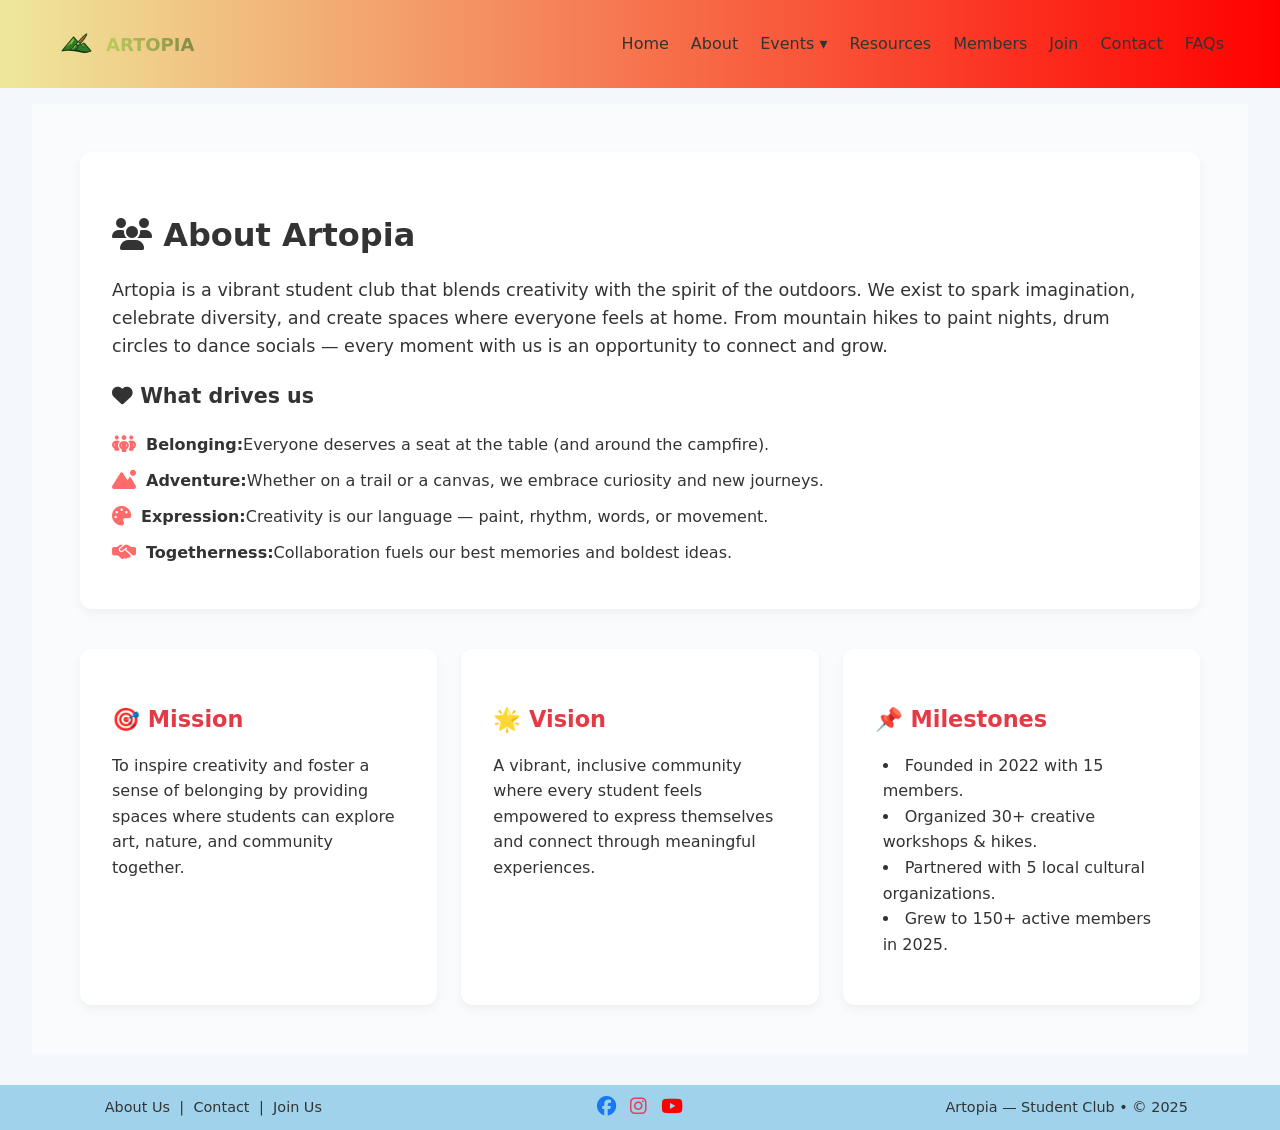
<file: artopia_full_site_final_fix/about.html>
<!DOCTYPE html>
<html lang="en">
<head>
  <meta charset="UTF-8">
  <meta name="viewport" content="width=device-width, initial-scale=1.0">
  <title>About — Artopia</title>
  <link rel="stylesheet" href="css/style.css"><link rel="stylesheet" href="css/about.css">

  <script src="script.js" defer></script>
  <link rel="stylesheet" href="https://cdnjs.cloudflare.com/ajax/libs/font-awesome/6.4.0/css/all.min.css">
</head>
<body>
  <header role="banner" aria-label="Main header">
    <div class="header-inner">
      <h1 class="brand"> <img src="images/Logo (2).png" alt="Artopia logo" class="logo">Artopia</h1>
      <button class="menu-btn" aria-label="Toggle menu">☰</button>
      <nav aria-label="Primary">
        <ul>
          <li><a href="index.html">Home</a></li>
          <li><a href="about.html">About</a></li>
          <li><a href="#">Events ▾</a>
            <ul>
              <li><a href="events.html">All Events</a></li>
              <li><a href="activities.html">Activities</a></li>
              <li><a href="gallery.html">Gallery</a></li>
            </ul>
          </li>
          <li><a href="resources.html">Resources</a></li>
          <li><a href="members.html">Members</a></li>
          <li><a href="join.html">Join</a></li>
          <li><a href="contact.html">Contact</a></li>
          <li><a href="faq.html">FAQs</a></li>
        </ul>
      </nav>
    </div>
  </header>

  
<main class="container">
  <section class="about-section">
  <div class="about-intro">
     <h2><i class="fa-solid fa-users icon"></i> About Artopia</h2>
    <p>
      Artopia is a vibrant student club that blends creativity with the spirit of the outdoors. 
      We exist to spark imagination, celebrate diversity, and create spaces where everyone feels at home. 
      From mountain hikes to paint nights, drum circles to dance socials — every moment with us is an opportunity to connect and grow.
    </p>

    <h3><i class="fa-solid fa-heart icon"></i> What drives us</h3>
    <ul class="values-list">
      <li><i class="fa-solid fa-people-group icon"></i> <b>Belonging:</b> Everyone deserves a seat at the table (and around the campfire).</li>
      <li><i class="fa-solid fa-mountain-sun icon"></i> <b>Adventure:</b> Whether on a trail or a canvas, we embrace curiosity and new journeys.</li>
      <li><i class="fa-solid fa-palette icon"></i> <b>Expression:</b> Creativity is our language — paint, rhythm, words, or movement.</li>
      <li><i class="fa-solid fa-handshake-simple icon"></i> <b>Togetherness:</b> Collaboration fuels our best memories and boldest ideas.</li>
    </ul>
  </div>

  <div class="about-details">
    <div class="detail-card">
      <h3>🎯 Mission</h3>
      <p>
        To inspire creativity and foster a sense of belonging by providing spaces where students 
        can explore art, nature, and community together.
      </p>
    </div>

    <div class="detail-card">
      <h3>🌟 Vision</h3>
      <p>
        A vibrant, inclusive community where every student feels empowered to express themselves 
        and connect through meaningful experiences.
      </p>
    </div>

    <div class="detail-card">
      <h3>📌 Milestones</h3>
      <ul>
        <li>Founded in 2022 with 15 members.</li>
        <li>Organized 30+ creative workshops & hikes.</li>
        <li>Partnered with 5 local cultural organizations.</li>
        <li>Grew to 150+ active members in 2025.</li>
      </ul>
    </div>
  </div>
</section>

</main>


  

<footer>
  <div class="footer-container">
    <div class="footer-links">
      <a href="about.html">About Us</a> | 
      <a href="contact.html">Contact</a> | 
      <a href="join.html">Join Us</a>
    </div>

    <div class="social">
      <a href="https://facebook.com" target="_blank"><i class="fab fa-facebook"></i></a>
      <a href="https://instagram.com" target="_blank"><i class="fab fa-instagram"></i></a>
      <a href="https://youtube.com" target="_blank"><i class="fab fa-youtube"></i></a>
    </div>

    <div class="copy">
      Artopia — Student Club • © 2025
    </div>
  </div>
</footer>


</body>
</html>
</file>
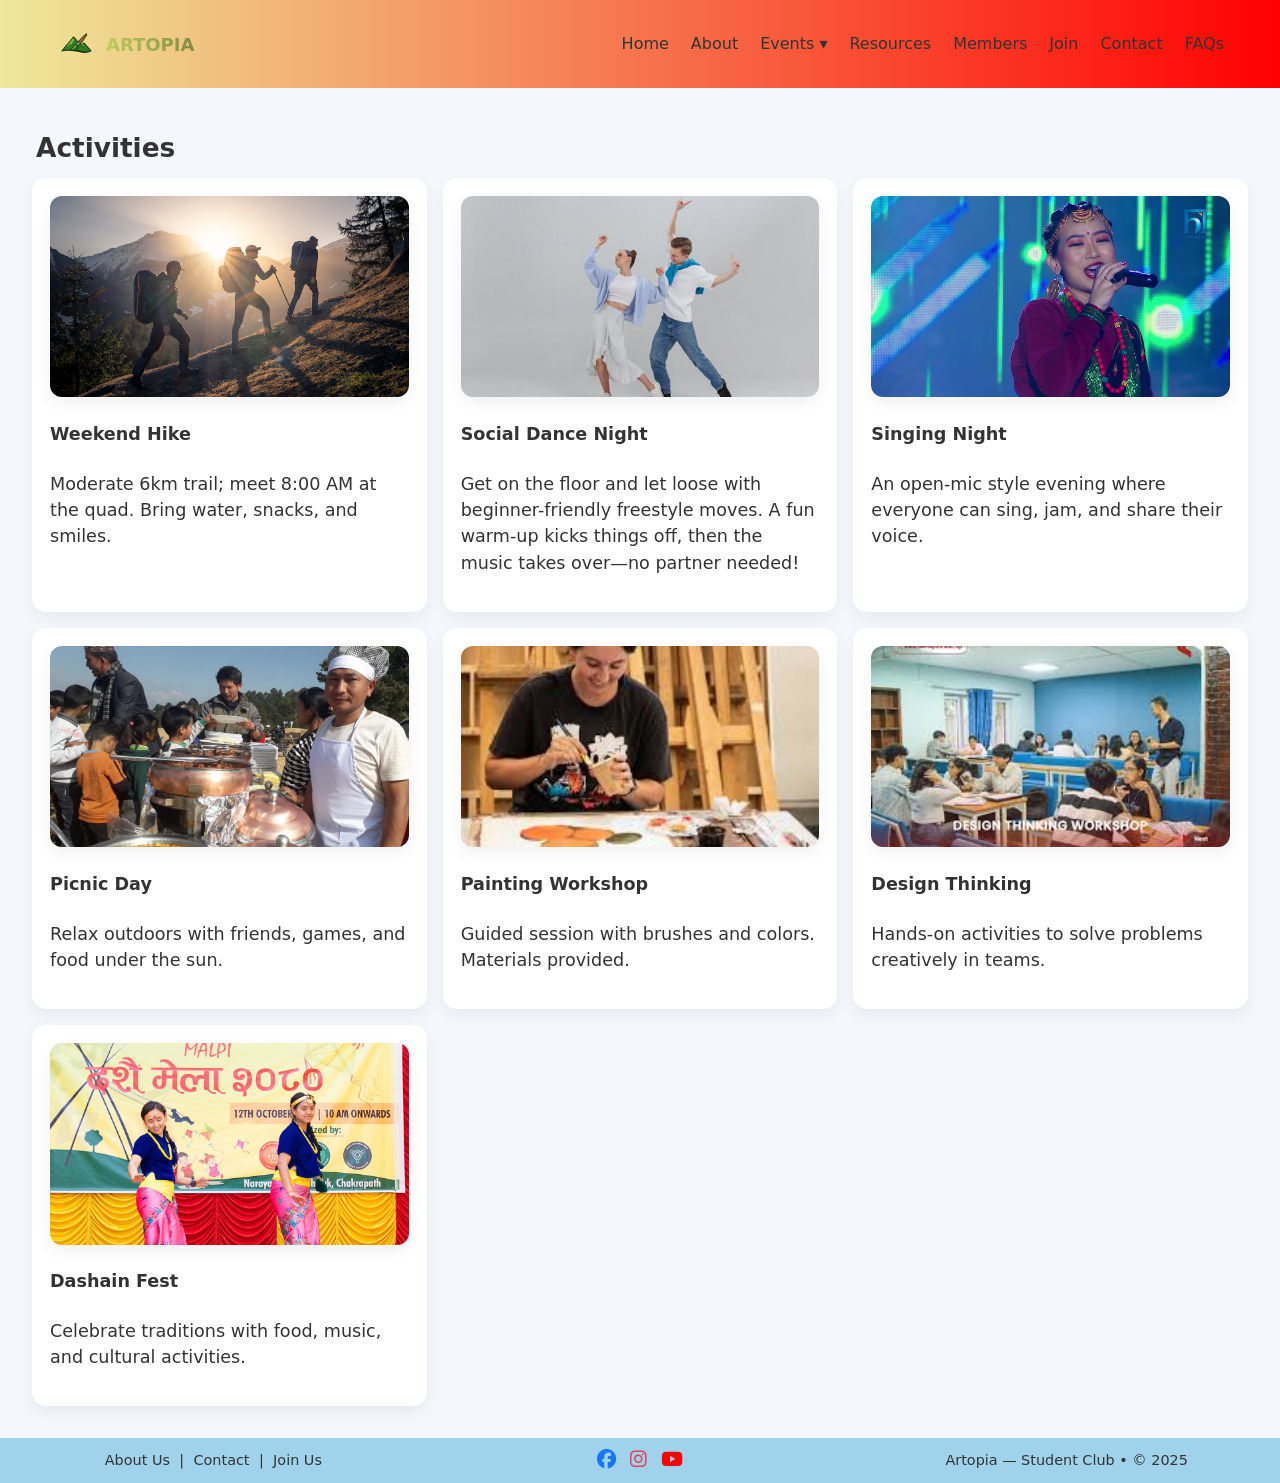
<file: artopia_full_site_final_fix/activities.html>
<!DOCTYPE html>
<html lang="en">
<head>
  <meta charset="UTF-8">
  <meta name="viewport" content="width=device-width, initial-scale=1.0">
  <title>Activities — Artopia</title>
  <link rel="stylesheet" href="css/style.css">
  <script src="script.js" defer></script>
  <link rel="stylesheet" href="https://cdnjs.cloudflare.com/ajax/libs/font-awesome/6.4.0/css/all.min.css">
</head>
<body>
  <header role="banner" aria-label="Main header">
    <div class="header-inner">
      <h1 class="brand"> <img src="images/Logo (2).png" alt="Artopia logo" class="logo">Artopia</h1>
      <button class="menu-btn" aria-label="Toggle menu">☰</button>
      <nav aria-label="Primary">
        <ul>
          <li><a href="index.html">Home</a></li>
          <li><a href="about.html">About</a></li>
          <li><a href="#">Events ▾</a>
            <ul>
              <li><a href="events.html">All Events</a></li>
              <li><a href="activities.html">Activities</a></li>
              <li><a href="gallery.html">Gallery</a></li>
            </ul>
          </li>
          <li><a href="resources.html">Resources</a></li>
          <li><a href="members.html">Members</a></li>
          <li><a href="join.html">Join</a></li>
          <li><a href="contact.html">Contact</a></li>
          <li><a href="faq.html">FAQs</a></li>
        </ul>
      </nav>
    </div>
  </header>

  
<main class="container">
  <h2 class="section-title">Activities</h2>
<section class="grid grid-3">

    <article class="card">
      <img src="images/HIKE.png" alt="Weekend Hike" class="responsive">
      <h4>Weekend Hike</h4>
      <p>Moderate 6km trail; meet 8:00 AM at the quad. Bring water, snacks, and smiles.</p>
    </article>

    <article class="card">
      <img src="images/dance.jpeg" alt="Social Dance Night" class="responsive">
      <h4>Social Dance Night</h4>
      <p>Get on the floor and let loose with beginner-friendly freestyle moves. A fun warm-up kicks things off, then the music takes over—no partner needed!</p>
    </article>

    <article class="card">
      <img src="images/sing.jpg" alt="Singing Night" class="responsive">
      <h4>Singing Night</h4>
      <p>An open-mic style evening where everyone can sing, jam, and share their voice.</p>
    </article>

    <article class="card">
      <img src="images/picnic.jpeg" alt="Picnic Day" class="responsive">
      <h4>Picnic Day</h4>
      <p>Relax outdoors with friends, games, and food under the sun.</p>
    </article>

    <article class="card">
      <img src="images/ptt.jpeg" alt="Painting Workshop" class="responsive">
      <h4>Painting Workshop</h4>
      <p>Guided session with brushes and colors. Materials provided.</p>
    </article>

    <article class="card">
      <img src="images/DT.jpeg" alt="Design Thinking" class="responsive">
      <h4>Design Thinking</h4>
      <p>Hands-on activities to solve problems creatively in teams.</p>
    </article>

    <article class="card">
      <img src="images/Das.jpg" alt="Dashain Fest" class="responsive">
      <h4>Dashain Fest</h4>
      <p>Celebrate traditions with food, music, and cultural activities.</p>
    </article>

  </section>
</main>


  

<footer>
  <div class="footer-container">
    <div class="footer-links">
      <a href="about.html">About Us</a> | 
      <a href="contact.html">Contact</a> | 
      <a href="join.html">Join Us</a>
    </div>

    <div class="social">
      <a href="https://facebook.com" target="_blank"><i class="fab fa-facebook"></i></a>
      <a href="https://instagram.com" target="_blank"><i class="fab fa-instagram"></i></a>
      <a href="https://youtube.com" target="_blank"><i class="fab fa-youtube"></i></a>
    </div>

    <div class="copy">
      Artopia — Student Club • © 2025
    </div>
  </div>
</footer>


</body>
</html>
</file>
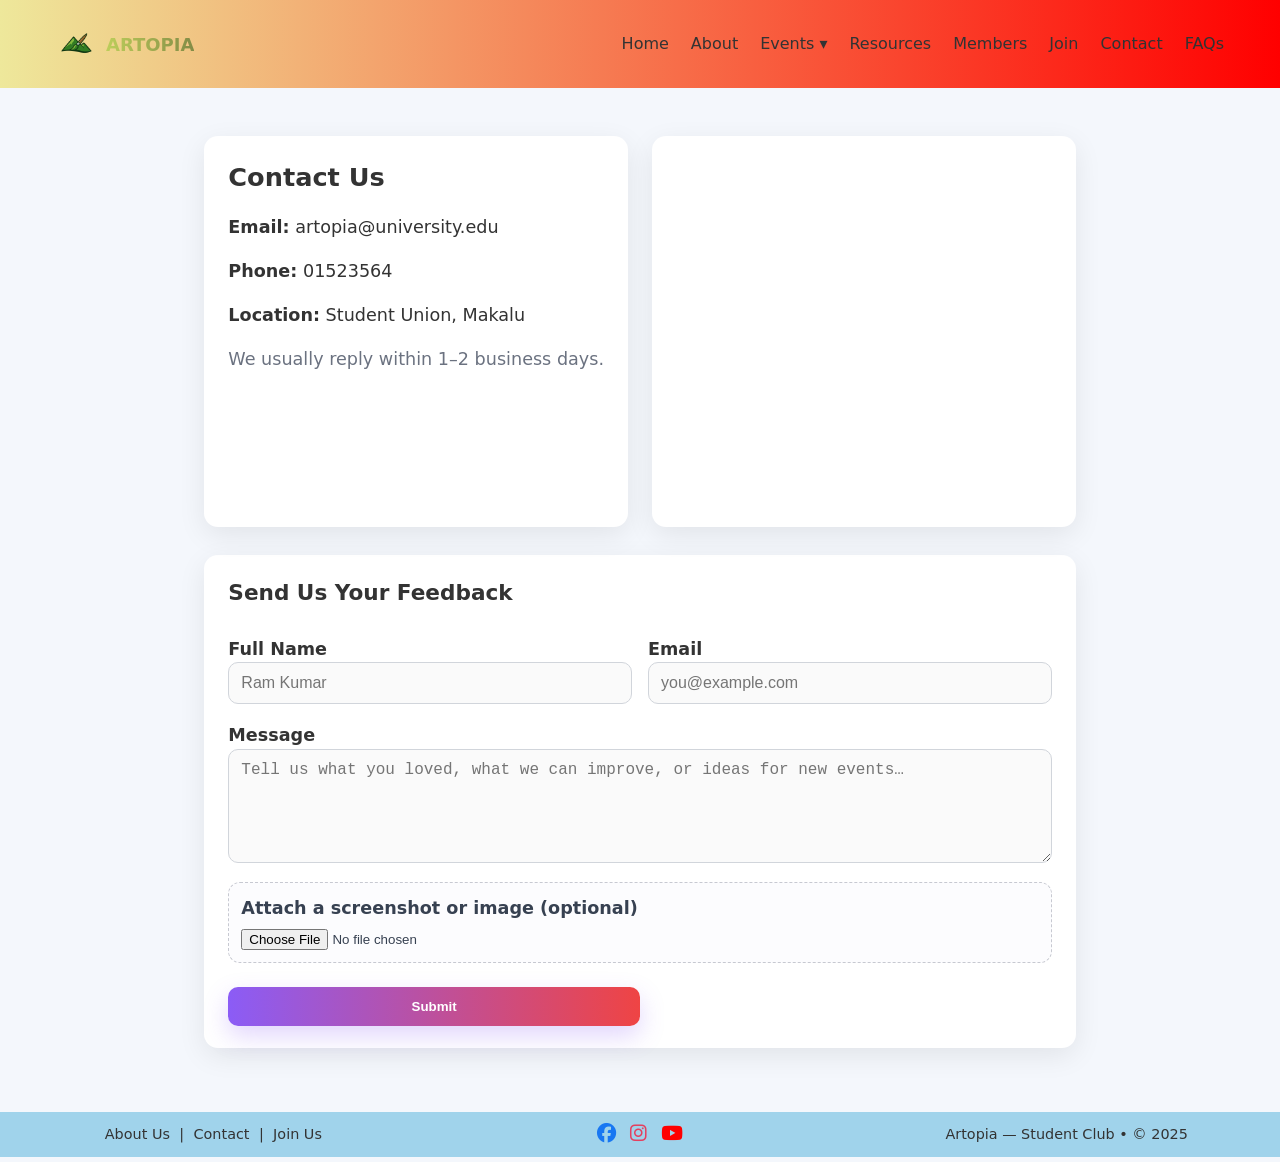
<file: artopia_full_site_final_fix/contact.html>
<!DOCTYPE html>
<html lang="en">
<head>
  <meta charset="UTF-8">
  <meta name="viewport" content="width=device-width, initial-scale=1.0">
  <title>Contact — Artopia</title>
  <link rel="stylesheet" href="css/style.css">
   <link rel="stylesheet" href="css/contact.css">
  <script src="script.js" defer></script>
  <link rel="stylesheet" href="https://cdnjs.cloudflare.com/ajax/libs/font-awesome/6.4.0/css/all.min.css">
</head>
<body>
  <header role="banner" aria-label="Main header">
    <div class="header-inner">
      <h1 class="brand"> <img src="images/Logo (2).png" alt="Artopia logo" class="logo">Artopia</h1>
      <button class="menu-btn" aria-label="Toggle menu">☰</button>
      <nav aria-label="Primary">
        <ul>
          <li><a href="index.html">Home</a></li>
          <li><a href="about.html">About</a></li>
          <li><a href="#">Events ▾</a>
            <ul>
              <li><a href="events.html">All Events</a></li>
              <li><a href="activities.html">Activities</a></li>
              <li><a href="gallery.html">Gallery</a></li>
            </ul>
          </li>
          <li><a href="resources.html">Resources</a></li>
          <li><a href="members.html">Members</a></li>
          <li><a href="join.html">Join</a></li>
          <li><a href="contact.html">Contact</a></li>
          <li><a href="faq.html">FAQs</a></li>
        </ul>
      </nav>
    </div>
  </header>

  
<main class="container">
<section class="contact-wrap">

  <!-- Row: Contact card + Map -->
  <div class="contact-row">
    <article class="contact-card">
      <h2>Contact Us</h2>
      <p><strong>Email:</strong> artopia@university.edu</p>
      <p><strong>Phone:</strong> 01523564</p>
      <p><strong>Location:</strong> Student Union, Makalu</p>
      <p class="muted">We usually reply within 1–2 business days.</p>
    </article>

    <div class="map-card">
     
      <iframe
        src="https://www.google.com/maps?q=New%20Baneshwor%20Kathmandu&output=embed"
        loading="lazy" referrerpolicy="no-referrer-when-downgrade">
      </iframe>
    </div>
  </div>

  <!-- Feedback -->
  <form id="feedbackForm" class="feedback-card" novalidate>
    <h3>Send Us Your Feedback</h3>

    <div class="grid-2">
      <label>Full Name
        <input type="text" name="name" placeholder="Ram Kumar" required>
      </label>

      <label>Email
        <input type="email" name="email" placeholder="you@example.com" required>
      </label>
    </div>

    <label>Message
      <textarea name="message" rows="5"
        placeholder="Tell us what you loved, what we can improve, or ideas for new events…" required></textarea>
    </label>

    <label class="file">
      <span>Attach a screenshot or image (optional)</span>
      <input type="file" id="imageInput" accept="image/*">
    </label>

    <div class="preview" id="preview"></div>

    <button type="submit" class="btn">Submit</button>
  </form>
</section>
</main>


  

<footer>
  <div class="footer-container">
    <div class="footer-links">
      <a href="about.html">About Us</a> | 
      <a href="contact.html">Contact</a> | 
      <a href="join.html">Join Us</a>
    </div>

    <div class="social">
      <a href="https://facebook.com" target="_blank"><i class="fab fa-facebook"></i></a>
      <a href="https://instagram.com" target="_blank"><i class="fab fa-instagram"></i></a>
      <a href="https://youtube.com" target="_blank"><i class="fab fa-youtube"></i></a>
    </div>

    <div class="copy">
      Artopia — Student Club • © 2025
    </div>
  </div>
</footer>


</body>
</html>
</file>
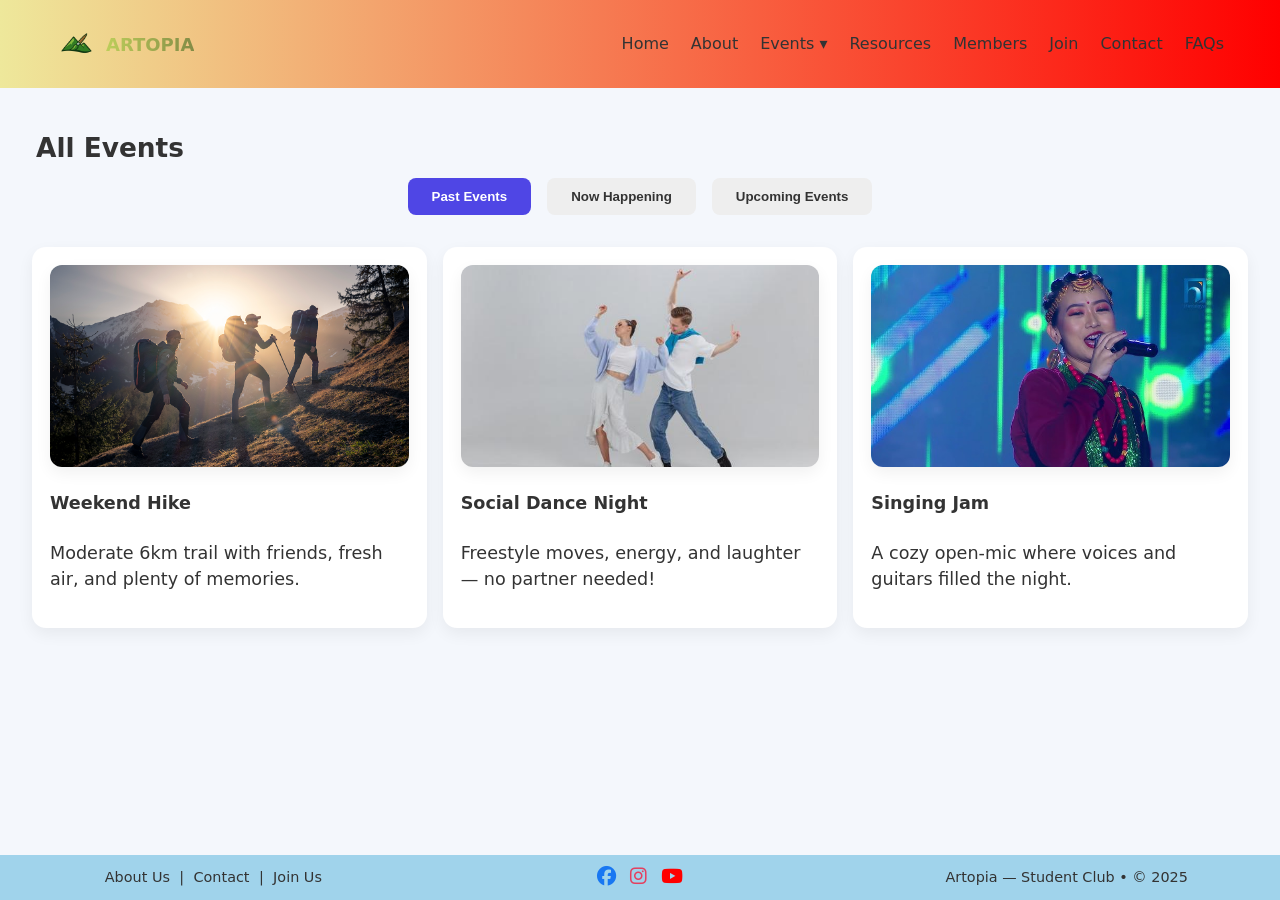
<file: artopia_full_site_final_fix/events.html>
<!DOCTYPE html>
<html lang="en">
<head>
  <meta charset="UTF-8">
  <meta name="viewport" content="width=device-width, initial-scale=1.0">
  <title>All Events — Artopia</title>
  <link rel="stylesheet" href="css/style.css">
    <link rel="stylesheet" href="css/events.css">
  <script src="script.js" defer></script>
  <link rel="stylesheet" href="https://cdnjs.cloudflare.com/ajax/libs/font-awesome/6.4.0/css/all.min.css">
</head>
<body>
  <header role="banner" aria-label="Main header">
    <div class="header-inner">
      <h1 class="brand"> <img src="images/Logo (2).png" alt="Artopia logo" class="logo">Artopia</h1>
      <button class="menu-btn" aria-label="Toggle menu">☰</button>
      <nav aria-label="Primary">
        <ul>
          <li><a href="index.html">Home</a></li>
          <li><a href="about.html">About</a></li>
          <li><a href="#">Events ▾</a>
            <ul>
              <li><a href="events.html">All Events</a></li>
              <li><a href="activities.html">Activities</a></li>
              <li><a href="gallery.html">Gallery</a></li>
            </ul>
          </li>
          <li><a href="resources.html">Resources</a></li>
          <li><a href="members.html">Members</a></li>
          <li><a href="join.html">Join</a></li>
          <li><a href="contact.html">Contact</a></li>
          <li><a href="faq.html">FAQs</a></li>
        </ul>
      </nav>
    </div>
  </header>

  
<main class="container">
  <h2 class="section-title">All Events</h2>

  <!-- Tab Buttons -->
  <div class="tabs">
    <button class="tab-button active" onclick="showTab('past')">Past Events</button>
    <button class="tab-button" onclick="showTab('present')">Now Happening </button>
    <button class="tab-button" onclick="showTab('future')">Upcoming Events</button>
  </div>

  <!-- Past Events -->
  <section id="past" class="tab-content active grid grid-3">
    <article class="card">
      <img src="images/HIKE.png" alt="Weekend Hike" class="responsive">
      <h4>Weekend Hike</h4>
      <p>Moderate 6km trail with friends, fresh air, and plenty of memories.</p>
    </article>
    <article class="card">
      <img src="images/dance.jpeg" alt="Social Dance Night" class="responsive">
      <h4>Social Dance Night</h4>
      <p>Freestyle moves, energy, and laughter — no partner needed!</p>
    </article>
    <article class="card">
      <img src="images/sing.jpg" alt="Singing Jam" class="responsive">
      <h4>Singing Jam</h4>
      <p>A cozy open-mic where voices and guitars filled the night.</p>
    </article>
  </section>

  <!-- Present Events -->
  <section id="present" class="tab-content grid grid-3">
    <article class="card">
      <img src="images/picnic.jpeg" alt="Club Picnic" class="responsive">
      <h4>Club Picnic</h4>
      <p>Food, games, and sunshine — our current highlight of the semester.</p>
    </article>
    <article class="card">
      <img src="images/ptt.jpeg" alt="Painting Night" class="responsive">
      <h4>Painting Competition</h4>
      <p>Brushes, colors, and canvases to explore creativity together.</p>
    </article>
  </section>

  <!-- Future Events -->
  <section id="future" class="tab-content grid grid-3">
    <article class="card">
      <img src="images/DT.jpeg" alt="Design Thinking Workshop" class="responsive">
      <h4>Design Thinking</h4>
      <p>An interactive workshop on creativity, problem-solving, and innovation.</p>
    </article>
    <article class="card">
      <img src="images/Das.jpg" alt="Dashain Fest" class="responsive">
      <h4>Dashain Fest</h4>
      <p>Traditional food, music, and games to celebrate culture and togetherness.</p>
    </article>
  </section>
</main>

  

<footer>
  <div class="footer-container">
    <div class="footer-links">
      <a href="about.html">About Us</a> | 
      <a href="contact.html">Contact</a> | 
      <a href="join.html">Join Us</a>
    </div>

    <div class="social">
      <a href="https://facebook.com" target="_blank"><i class="fab fa-facebook"></i></a>
      <a href="https://instagram.com" target="_blank"><i class="fab fa-instagram"></i></a>
      <a href="https://youtube.com" target="_blank"><i class="fab fa-youtube"></i></a>
    </div>

    <div class="copy">
      Artopia — Student Club • © 2025
    </div>
  </div>
</footer>


</body>
</html>
</file>
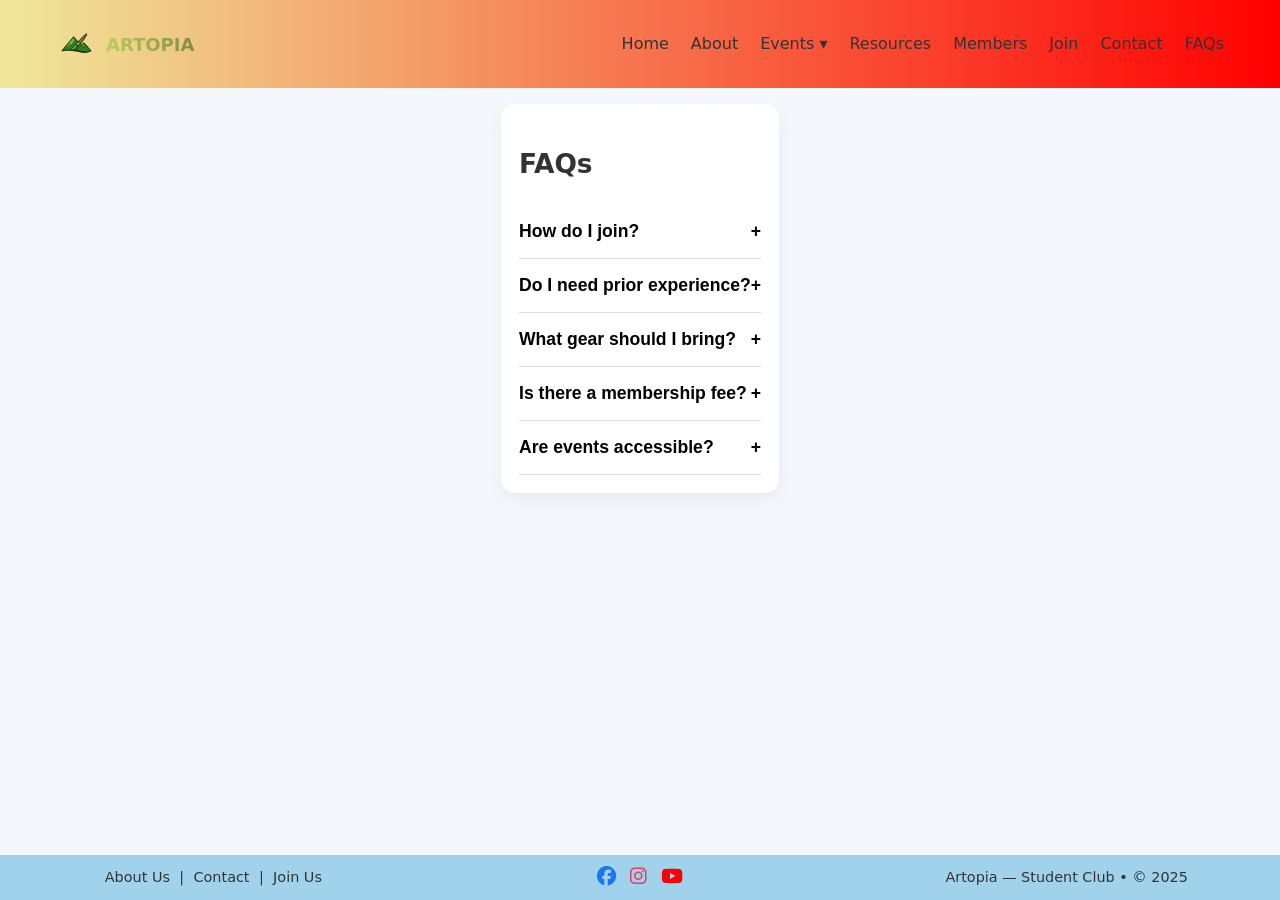
<file: artopia_full_site_final_fix/faq.html>
<!DOCTYPE html>
<html lang="en">
<head>
  <meta charset="UTF-8">
  <meta name="viewport" content="width=device-width, initial-scale=1.0">
  <title>FAQs — Artopia</title>
  <link rel="stylesheet" href="css/style.css
  ">
  <script src="script.js" defer></script>
  <link rel="stylesheet" href="https://cdnjs.cloudflare.com/ajax/libs/font-awesome/6.4.0/css/all.min.css">
</head>
<body>
  <header role="banner" aria-label="Main header">
    <div class="header-inner">
      <h1 class="brand"> <img src="images/Logo (2).png" alt="Artopia logo" class="logo">Artopia</h1>
      <button class="menu-btn" aria-label="Toggle menu">☰</button>
      <nav aria-label="Primary">
        <ul>
          <li><a href="index.html">Home</a></li>
          <li><a href="about.html">About</a></li>
          <li><a href="#">Events ▾</a>
            <ul>
              <li><a href="events.html">All Events</a></li>
              <li><a href="activities.html">Activities</a></li>
              <li><a href="gallery.html">Gallery</a></li>
            </ul>
          </li>
          <li><a href="resources.html">Resources</a></li>
          <li><a href="members.html">Members</a></li>
          <li><a href="join.html">Join</a></li>
          <li><a href="contact.html">Contact</a></li>
          <li><a href="faq.html">FAQs</a></li>
        </ul>
      </nav>
    </div>
  </header>

  
<main class="container">
  <section class="card">
    <h2>FAQs</h2>
    <div class="faq-item">
      <button class="faq-q">How do I join?<span>+</span></button>
      <div class="faq-a"><p>Head to the Join page and submit the form. We’ll follow up by email.</p></div>
    </div>
    <div class="faq-item">
      <button class="faq-q">Do I need prior experience?<span>+</span></button>
      <div class="faq-a"><p>No. Our trips and socials are beginner-friendly with mentors on hand.</p></div>
    </div>
    <div class="faq-item">
      <button class="faq-q">What gear should I bring?<span>+</span></button>
      <div class="faq-a"><p>For hikes: water, snacks, sturdy shoes, layers, sun protection. We can loan basics.</p></div>
    </div>
    <div class="faq-item">
      <button class="faq-q">Is there a membership fee?<span>+</span></button>
      <div class="faq-a"><p>Membership is free. Some trips may have minimal transport/permit costs.</p></div>
    </div>
    <div class="faq-item">
      <button class="faq-q">Are events accessible?<span>+</span></button>
      <div class="faq-a"><p>We aim for accessible venues and offer alternatives where needed—contact us with requests.</p></div>
    </div>
  </section>
</main>


  

<footer>
  <div class="footer-container">
    <div class="footer-links">
      <a href="about.html">About Us</a> | 
      <a href="contact.html">Contact</a> | 
      <a href="join.html">Join Us</a>
    </div>

    <div class="social">
      <a href="https://facebook.com" target="_blank"><i class="fab fa-facebook"></i></a>
      <a href="https://instagram.com" target="_blank"><i class="fab fa-instagram"></i></a>
      <a href="https://youtube.com" target="_blank"><i class="fab fa-youtube"></i></a>
    </div>

    <div class="copy">
      Artopia — Student Club • © 2025
    </div>
  </div>
</footer>


</body>
</html>
</file>
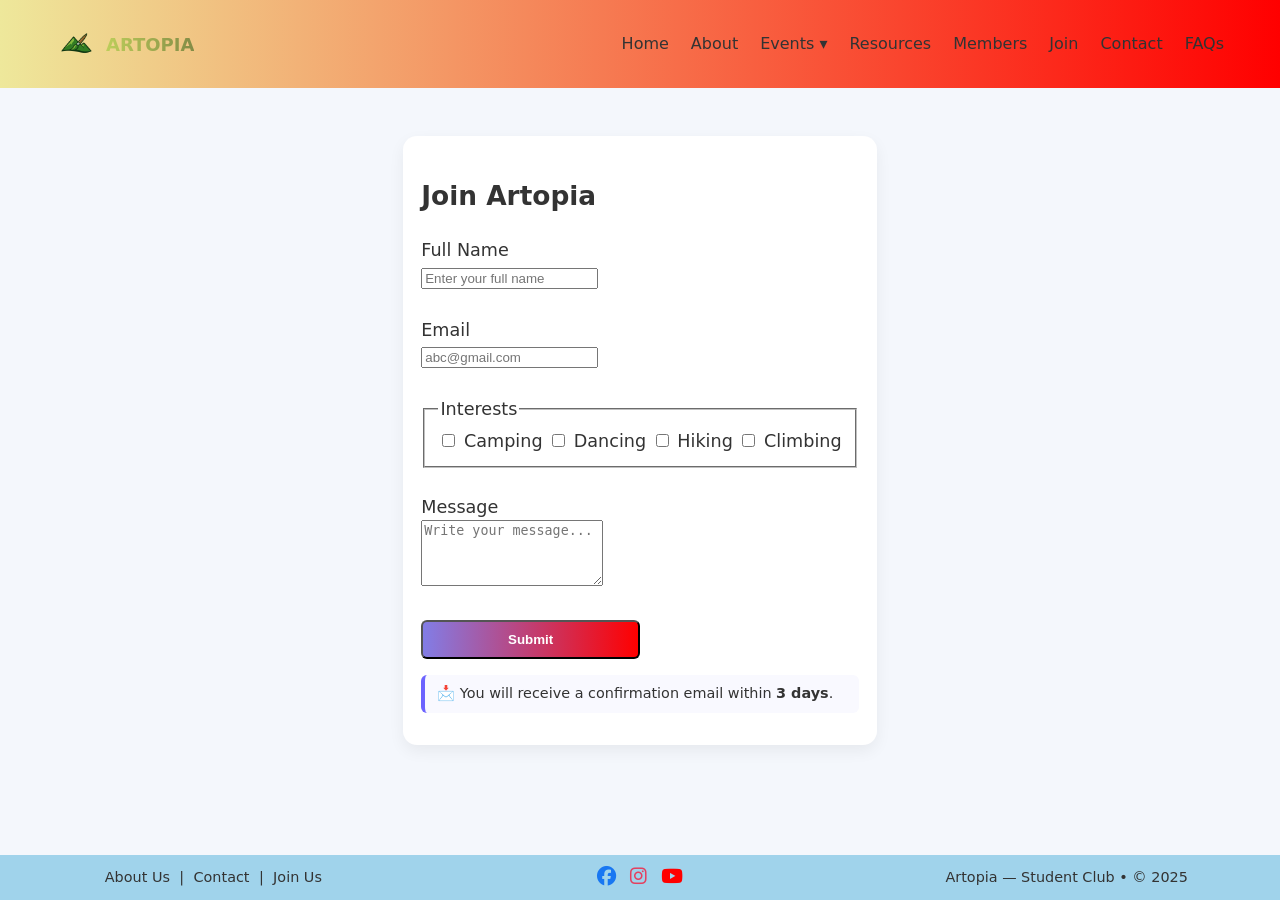
<file: artopia_full_site_final_fix/join.html>
<!DOCTYPE html>
<html lang="en">
<head>
  <meta charset="UTF-8">
  <meta name="viewport" content="width=device-width, initial-scale=1.0">
  <title>Join — Artopia</title>
  <link rel="stylesheet" href="css/style.css">
  <script src="script.js" defer></script>
  <link rel="stylesheet" href="https://cdnjs.cloudflare.com/ajax/libs/font-awesome/6.4.0/css/all.min.css">
</head>
<body>
  <header role="banner" aria-label="Main header">
    <div class="header-inner">
      <h1 class="brand"> <img src="images/Logo (2).png" alt="Artopia logo" class="logo">Artopia</h1>
      <button class="menu-btn" aria-label="Toggle menu">☰</button>
      <nav aria-label="Primary">
        <ul>
          <li><a href="index.html">Home</a></li>
          <li><a href="about.html">About</a></li>
          <li><a href="#">Events ▾</a>
            <ul>
              <li><a href="events.html">All Events</a></li>
              <li><a href="activities.html">Activities</a></li>
              <li><a href="gallery.html">Gallery</a></li>
            </ul>
          </li>
          <li><a href="resources.html">Resources</a></li>
          <li><a href="members.html">Members</a></li>
          <li><a href="join.html">Join</a></li>
          <li><a href="contact.html">Contact</a></li>
          <li><a href="faq.html">FAQs</a></li>
        </ul>
      </nav>
    </div>
  </header>

  
<main class="container">
 <main class="container">
  <section class="card">
    <h2>Join Artopia</h2>
    <form id="joinForm" aria-label="Join form">

      <!-- Full Name -->
      <label>Full Name<br>
        <input type="text" name="fullname" placeholder="Enter your full name" required>
      </label><br><br>

      <!-- Email -->
      <label>Email<br>
        <input type="email" name="email" placeholder="abc@gmail.com" required>
      </label><br><br>

      <!-- Interests -->
      <fieldset>
        <legend>Interests</legend>
        <label><input type="checkbox" name="interest" value="camping"> Camping</label>
        <label><input type="checkbox" name="interest" value="dancing"> Dancing</label>
        <label><input type="checkbox" name="interest" value="hiking"> Hiking</label>
        <label><input type="checkbox" name="interest" value="climbing"> Climbing</label>
      </fieldset><br>

      <!-- Message -->
      <label>Message<br>
        <textarea name="message" rows="4" placeholder="Write your message..."></textarea>
      </label><br><br>

      <!-- Submit Button -->
      <button class="btn" type="submit">Submit</button>
    </form>

    <!-- Note -->
    <p class="form-note">📩 You will receive a confirmation email within <strong>3 days</strong>.</p>
  </section>
</main>

</main>



<footer>
  <div class="footer-container">
    <div class="footer-links">
      <a href="about.html">About Us</a> | 
      <a href="contact.html">Contact</a> | 
      <a href="join.html">Join Us</a>
    </div>

    <div class="social">
      <a href="https://facebook.com" target="_blank"><i class="fab fa-facebook"></i></a>
      <a href="https://instagram.com" target="_blank"><i class="fab fa-instagram"></i></a>
      <a href="https://youtube.com" target="_blank"><i class="fab fa-youtube"></i></a>
    </div>

    <div class="copy">
      Artopia — Student Club • © 2025
    </div>
  </div>
</footer>


</body>
</html>
</file>
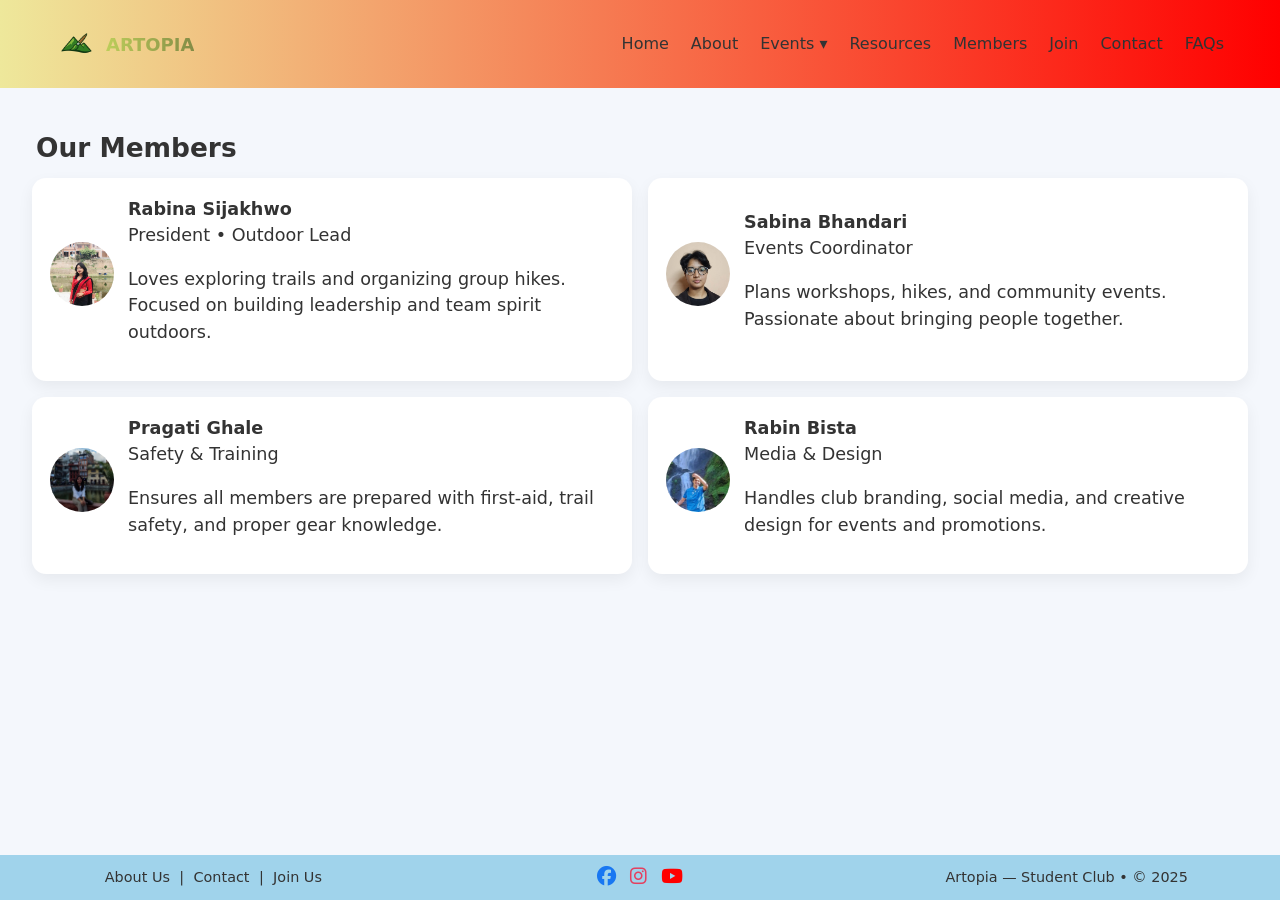
<file: artopia_full_site_final_fix/members.html>
<!DOCTYPE html>
<html lang="en">
<head>
  <meta charset="UTF-8">
  <meta name="viewport" content="width=device-width, initial-scale=1.0">
  <title>Members — Artopia</title>
  <link rel="stylesheet" href="css/style.css">
  <script src="script.js" defer></script>
  <link rel="stylesheet" href="https://cdnjs.cloudflare.com/ajax/libs/font-awesome/6.4.0/css/all.min.css">
</head>
<body>
  <header role="banner" aria-label="Main header">
    <div class="header-inner">
      <h1 class="brand"> <img src="images/Logo (2).png" alt="Artopia logo" class="logo">Artopia</h1>
      <button class="menu-btn" aria-label="Toggle menu">☰</button>
      <nav aria-label="Primary">
        <ul>
          <li><a href="index.html">Home</a></li>
          <li><a href="about.html">About</a></li>
          <li><a href="#">Events ▾</a>
            <ul>
              <li><a href="events.html">All Events</a></li>
              <li><a href="activities.html">Activities</a></li>
              <li><a href="gallery.html">Gallery</a></li>
            </ul>
          </li>
          <li><a href="resources.html">Resources</a></li>
          <li><a href="members.html">Members</a></li>
          <li><a href="join.html">Join</a></li>
          <li><a href="contact.html">Contact</a></li>
          <li><a href="faq.html">FAQs</a></li>
        </ul>
      </nav>
    </div>
  </header>

  
<main class="container">
<h2 class="section-title">Our Members</h2>
<section class="grid grid-2">

  <!-- Member 1 -->
  <div class="card member">
    <img src="images/rabina.jpg" alt="Rabina Sijakhwo" class="member-photo">
    <div>
      <strong>Rabina Sijakhwo</strong>
      <div class="member-role">President • Outdoor Lead</div>
      <p class="member-desc">Loves exploring trails and organizing group hikes. Focused on building leadership and team spirit outdoors.</p>
    </div>
  </div>

  <!-- Member 2 -->
  <div class="card member">
    <img src="images/sabina.jpg" alt="Sabina Bhandari" class="member-photo">
    <div>
      <strong>Sabina Bhandari</strong>
      <div class="member-role">Events Coordinator</div>
      <p class="member-desc">Plans workshops, hikes, and community events. Passionate about bringing people together.</p>
    </div>
  </div>

  <!-- Member 3 -->
  <div class="card member">
    <img src="images/pragati.jpg" alt="Pragati Ghale" class="member-photo">
    <div>
      <strong>Pragati Ghale</strong>
      <div class="member-role">Safety & Training</div>
      <p class="member-desc">Ensures all members are prepared with first-aid, trail safety, and proper gear knowledge.</p>
    </div>
  </div>

  <!-- Member 4 -->
  <div class="card member">
    <img src="images/image.png" alt="Rabin Bista" class="member-photo">
    <div>
      <strong>Rabin Bista</strong>
      <div class="member-role">Media & Design</div>
      <p class="member-desc">Handles club branding, social media, and creative design for events and promotions.</p>
    </div>
  </div>

</section>

</main>


  

<footer>
  <div class="footer-container">
    <div class="footer-links">
      <a href="about.html">About Us</a> | 
      <a href="contact.html">Contact</a> | 
      <a href="join.html">Join Us</a>
    </div>

    <div class="social">
      <a href="https://facebook.com" target="_blank"><i class="fab fa-facebook"></i></a>
      <a href="https://instagram.com" target="_blank"><i class="fab fa-instagram"></i></a>
      <a href="https://youtube.com" target="_blank"><i class="fab fa-youtube"></i></a>
    </div>

    <div class="copy">
      Artopia — Student Club • © 2025
    </div>
  </div>
</footer>


</body>
</html>
</file>
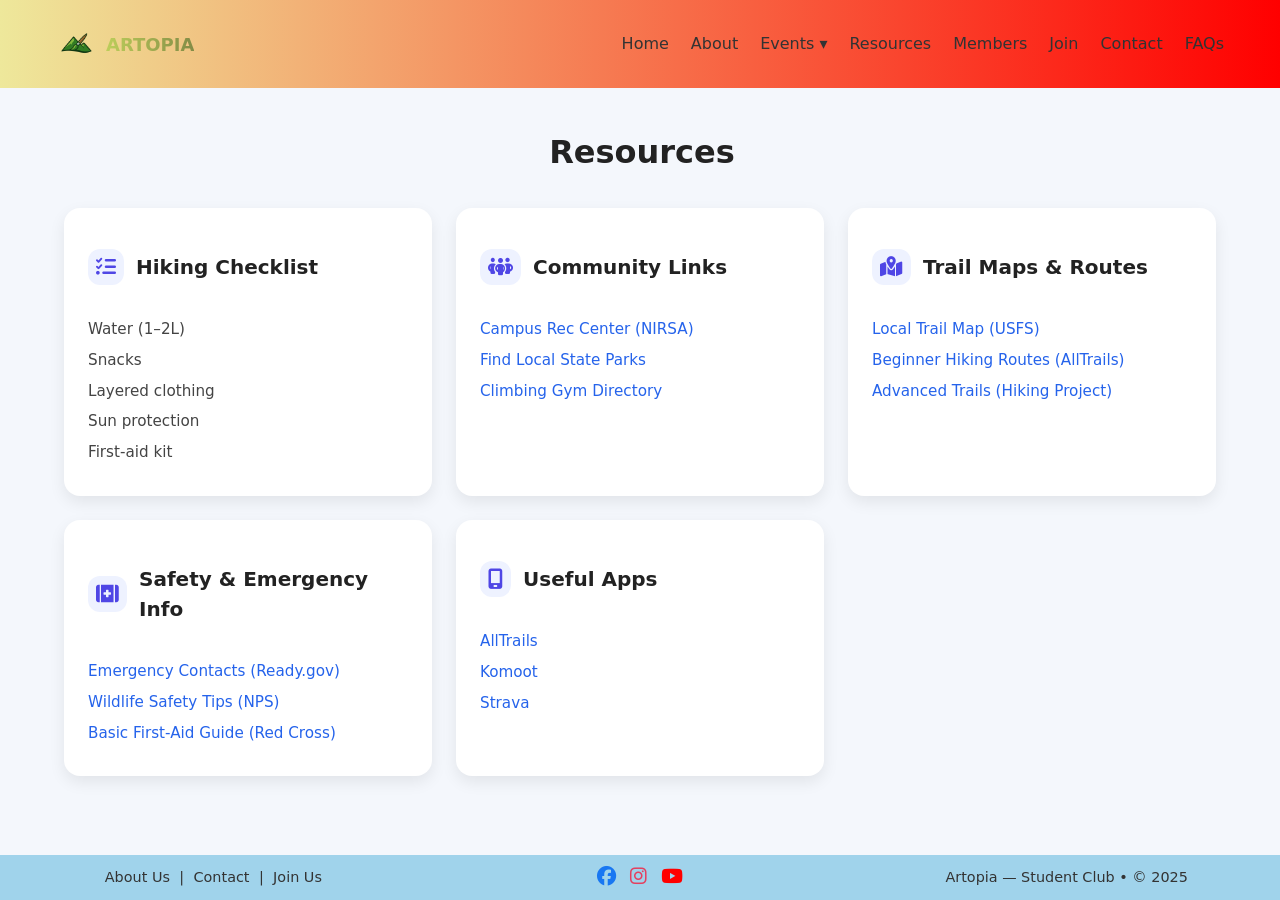
<file: artopia_full_site_final_fix/resources.html>
<!DOCTYPE html>
<html lang="en">
<head>
  <meta charset="UTF-8">
  <meta name="viewport" content="width=device-width, initial-scale=1.0">
  <title>Resources — Artopia</title>
  <link rel="stylesheet" href="css/style.css">
    <link rel="stylesheet" href="css/resource.css">
  <script src="script.js" defer></script>
  <link rel="stylesheet" href="https://cdnjs.cloudflare.com/ajax/libs/font-awesome/6.4.0/css/all.min.css">
</head>
<body>
  <header role="banner" aria-label="Main header">
    <div class="header-inner">
      <h1 class="brand"> <img src="images/Logo (2).png" alt="Artopia logo" class="logo">Artopia</h1>
      <button class="menu-btn" aria-label="Toggle menu">☰</button>
      <nav aria-label="Primary">
        <ul>
          <li><a href="index.html">Home</a></li>
          <li><a href="about.html">About</a></li>
          <li><a href="#">Events ▾</a>
            <ul>
              <li><a href="events.html">All Events</a></li>
              <li><a href="activities.html">Activities</a></li>
              <li><a href="gallery.html">Gallery</a></li>
            </ul>
          </li>
          <li><a href="resources.html">Resources</a></li>
          <li><a href="members.html">Members</a></li>
          <li><a href="join.html">Join</a></li>
          <li><a href="contact.html">Contact</a></li>
          <li><a href="faq.html">FAQs</a></li>
        </ul>
      </nav>
    </div>
  </header>

  
<main class="container">
<section class="resources-section container">
  <h2 class="section-title">Resources</h2>

  <div class="resources-grid">
    <!-- Hiking Checklist -->
    <article class="resource-card">
      <div class="resource-head">
        <span class="resource-icon"><i class="fa-solid fa-list-check"></i></span>
        <h3>Hiking Checklist</h3>
      </div>
      <ul>
        <li>Water (1–2L)</li>
        <li>Snacks</li>
        <li>Layered clothing</li>
        <li>Sun protection</li>
        <li>First-aid kit</li>
      </ul>
    </article>

    <!-- Community Links -->
    <article class="resource-card">
      <div class="resource-head">
        <span class="resource-icon"><i class="fa-solid fa-people-group"></i></span>
        <h3>Community Links</h3>
      </div>
      <ul>
        <li><a href="https://www.nirsa.org/" target="_blank" rel="noopener noreferrer">Campus Rec Center (NIRSA)</a></li>
        <li><a href="https://www.stateparks.com/" target="_blank" rel="noopener noreferrer">Find Local State Parks</a></li>
        <li><a href="https://www.mountainproject.com/" target="_blank" rel="noopener noreferrer">Climbing Gym Directory</a></li>
      </ul>
    </article>

    <!-- Trail Maps & Routes -->
    <article class="resource-card">
      <div class="resource-head">
        <span class="resource-icon"><i class="fa-solid fa-map-location-dot"></i></span>
        <h3>Trail Maps & Routes</h3>
      </div>
      <ul>
        <li><a href="https://www.fs.usda.gov/ivm/" target="_blank" rel="noopener noreferrer">Local Trail Map (USFS)</a></li>
        <li><a href="https://www.alltrails.com/" target="_blank" rel="noopener noreferrer">Beginner Hiking Routes (AllTrails)</a></li>
        <li><a href="https://www.hikingproject.com/" target="_blank" rel="noopener noreferrer">Advanced Trails (Hiking Project)</a></li>
      </ul>
    </article>

    <!-- Safety & Emergency Info -->
    <article class="resource-card">
      <div class="resource-head">
        <span class="resource-icon"><i class="fa-solid fa-kit-medical"></i></span>
        <h3>Safety & Emergency Info</h3>
      </div>
      <ul>
        <li><a href="https://www.ready.gov/contacts" target="_blank" rel="noopener noreferrer">Emergency Contacts (Ready.gov)</a></li>
        <li><a href="https://www.nps.gov/subjects/wildlife/wildlife-safety.htm" target="_blank" rel="noopener noreferrer">Wildlife Safety Tips (NPS)</a></li>
        <li><a href="https://www.redcross.org/take-a-class/first-aid" target="_blank" rel="noopener noreferrer">Basic First-Aid Guide (Red Cross)</a></li>
      </ul>
    </article>

    <!-- Useful Apps -->
    <article class="resource-card">
      <div class="resource-head">
        <span class="resource-icon"><i class="fa-solid fa-mobile-screen"></i></span>
        <h3>Useful Apps</h3>
      </div>
      <ul>
        <li><a href="https://www.alltrails.com/" target="_blank" rel="noopener noreferrer">AllTrails</a></li>
        <li><a href="https://www.komoot.com/" target="_blank" rel="noopener noreferrer">Komoot</a></li>
        <li><a href="https://www.strava.com/" target="_blank" rel="noopener noreferrer">Strava</a></li>
      </ul>
    </article>
  </div>
</section>



</main>


  

<footer>
  <div class="footer-container">
    <div class="footer-links">
      <a href="about.html">About Us</a> | 
      <a href="contact.html">Contact</a> | 
      <a href="join.html">Join Us</a>
    </div>

    <div class="social">
      <a href="https://facebook.com" target="_blank"><i class="fab fa-facebook"></i></a>
      <a href="https://instagram.com" target="_blank"><i class="fab fa-instagram"></i></a>
      <a href="https://youtube.com" target="_blank"><i class="fab fa-youtube"></i></a>
    </div>

    <div class="copy">
      Artopia — Student Club • © 2025
    </div>
  </div>
</footer>


</body>
</html>
</file>
<file: artopia_full_site_final_fix/css/style.css>
:root{
  --brand:#7b2cbf;
  --bg:#f4f7fc;
  --text:#333;
  --card:#fff;
  --shadow:0 6px 16px rgba(21,21,21,0.06);
  --grad:linear-gradient(90deg,#5f72be,#9b23ea);
}

*{box-sizing:border-box}
html,body{height: 100%;
  margin: 0;}
main {
  flex: 1; /* take up remaining space */
}
body {
  margin: 0;
   display: flex;
  flex-direction: column;
  min-height: 100vh; /* full height of screen */
  font-family: system-ui, -apple-system, Segoe UI, Roboto, Arial, sans-serif;
  color: var(--text);
  background: var(--bg);
  padding-top: 72px; /* keep only header space */
  line-height: 1.5;
}
/* Header */
header{
  position:fixed;top:0;left:0;right:0;z-index:1000;
 background: linear-gradient(to right, #eee89b, #ff0000);
}
.header-inner{max-width:1200px;margin:auto;display:flex;align-items:center;justify-content:space-between;padding:12px 16px;}
.brand{
    display: flex;
  align-items: center;
  gap: 10px; /* space between logo and text */
  font-size: 1.5rem;
  font-weight: bold;

  font-size: 18px;       /* Bigger for main heading */
  font-weight: bold;
  text-transform: uppercase;
  background: linear-gradient(
    270deg, 
    #ff0000, #23e030, #ffff00, #f137b0, #0000ff, #08021b, #def366
  );
  background-size: 1400% 1400%;
  -webkit-background-clip: text;
  -webkit-text-fill-color: transparent;
  animation: rainbowFlow 10s ease infinite;
}
.brand .logo {
  width: 40px;  /* adjust size */
  height: auto;
}

@keyframes rainbowFlow {
  0% { background-position: 0% 50%; }
  50% { background-position: 100% 50%; }
  100% { background-position: 0% 50%; }
}
nav ul{display:flex;gap:22px;list-style:none;margin:0;padding:0;align-items:center}
nav a{color:#333;text-decoration:none;font-weight:500}
nav li{position:relative}
nav li ul{display:none;position:absolute;top:100%;left:0;background:#fff;border:1px solid #eee;border-radius:10px;box-shadow:var(--shadow);padding:8px 0;min-width:180px}
nav li:hover>ul{display:block}
nav li ul a{display:block;padding:10px 14px}
/* Mobile */
.menu-btn{display:none;background:transparent;border:0;font-size:20px}
/* Container & cards */
.container {
  max-width: 1300px;   /* increase width */
  margin: 0 auto;      /* keep centered */
  padding: 2rem;       /* adjust side padding */
  font-size: 1.1rem;   /* make text slightly bigger */
}

.card{background:var(--card);border-radius:14px;box-shadow:var(--shadow);padding:18px;
  transition: transform 0.3s ease, box-shadow 0.3s ease;
}

.card:hover {
  transform: scale(1.05);
  box-shadow: 0 8px 20px rgba(0,0,0,0.15);
}
.cards-container {
  display: flex;
  gap: 20px; /* space between cards */
}
.grid{display:grid;gap:16px}
.grid-3{grid-template-columns:repeat(3,1fr)}
.grid-2{grid-template-columns:repeat(2,1fr)}
.hero{display:grid;grid-template-columns:2fr 1fr;gap:16px; margin-top: 30px}
.hero .cta{display:flex;flex-direction:column;gap:16px}
.btn {
  display: inline-block;
  width: 50%;
  padding: 10px 20px;
   background: linear-gradient(to right, #827de6, #ff0000);
  color: white;
  font-weight: bold;
  border-radius: 6px;
  text-align: center;
  text-decoration: none;
  transition: background 0.3s ease;
}

.btn:hover {
  background: #009e87;
}
  /* Slider container */
.slider {
  position: relative;
  width: 100%;
  height: 100vh;
  overflow: hidden;
}

/* Slides wrapper */
.slides {
  display: flex;
  transition: transform 0.5s ease-in-out;
  height: 100%;
}

/* Each slide */
.slide {
  min-width: 100%;
  height: 100%;
  position: relative;
  display: flex;
  align-items: center;
  justify-content: center;
}

.slide img {
  width: 100%;
  height: 100%;
  object-fit: cover;
}

/* Caption centered */
.caption {
  position: absolute;
  text-align: center;
  color: white;
  top: 50%;
  left: 50%;
  transform: translate(-50%, -50%);
}

.caption h1 {
  font-size: 3rem;
  margin-bottom: 1rem;
}

.caption p {
  font-size: 1.2rem;
  margin-bottom: 1.5rem;
}

.join-btn {
  background: #007bff;
  color: white;
  padding: 0.75rem 2rem;
  text-decoration: none;
  font-size: 1.1rem;
  border-radius: 30px;
  transition: background 0.3s;
}

.join-btn:hover {
  background: #0056b3;
}

/* Arrows */
.prev, .next {
  position: absolute;
  top: 50%;
  transform: translateY(-50%);
  background: rgba(0,0,0,0.5);
  color: white;
  border: none;
  font-size: 2rem;
  padding: 10px;
  cursor: pointer;
  border-radius: 50%;
}

.prev { left: 20px; }
.next { right: 20px; }


/* Style the Quick Links section */
.card.quick a {
  display: block;
  padding: 10px 15px;
  margin: 6px 0;
  border-radius: 6px;
  font-weight: bold;
  text-decoration: none;
  color: #fff;
  background: linear-gradient(to right, #007bff, #ff4d4d); /* blue → red */
  transition: 0.3s;
}

.card.quick a:hover {
  opacity: 0.85;
}

.section-title{margin:24px 0 10px 4px;font-weight:800}
.card img,
.card video {
  width: 100%;
  aspect-ratio: 16 / 9;   /* force same height ratio */
  object-fit: cover;      /* crop instead of stretching */
  border-radius: 8px;
  display: block;
  margin-bottom: 10px;
}
/* Footer */
footer {
  background: #d3f0da;
  padding: 15px;
  text-align: center;
}

.footer-inner{max-width:1200px;margin:auto;padding:12px 16px;display:flex;flex-wrap:wrap;justify-content:space-between;align-items:center;gap:8px}
footer a{color:#cbd5e1;text-decoration:none;margin-right:12px}
.social a{font-size:20px;margin-right:10px}
/* FAQ accordion */
.faq-a {
  display: none;
  padding: 0.5rem 0 1rem;
  color: #444;
}

.faq-q {
  width: 100%;
  display: flex;
  justify-content: space-between;
  align-items: center;
  background: none;
  border: none;
  font-size: 1.1rem;
  font-weight: 600;
  cursor: pointer;
  padding: 1rem 0;
  border-bottom: 1px solid #ddd;
}

.faq-item.active .faq-a {
  display: block;
}

/* Members */
.member{display:flex;gap:14px;align-items:center}
.member img{width:64px;height:64px;border-radius:50%;object-fit:cover}
/* Images */
img.responsive{width:100%;height:auto;border-radius:12px;box-shadow:var(--shadow)}
/* Breakpoints */
@media (min-width:1280px){}
@media (max-width:1279px) and (min-width:992px){}
@media (max-width:991px) and (min-width:769px){
  .hero{grid-template-columns:1fr}
}
@media (max-width:768px) and (min-width:481px){
  .hero{grid-template-columns:1fr}
  .grid-3{grid-template-columns:repeat(2,1fr)}
}
@media (max-width:480px){
  .hero{grid-template-columns:1fr}
  .grid-3,.grid-2{grid-template-columns:1fr}
  .menu-btn{display:block}
  nav ul{display:none;position:absolute;top:56px;right:12px;background:#fff;border-radius:12px;box-shadow:var(--shadow);padding:10px 12px;flex-direction:column;gap:10px}
  nav ul.open{display:flex}
}

.form-note {
  margin-top: 1rem;
  font-size: 0.9rem;
  color: #333;
  background: #f9f9ff;
  padding: 8px 12px;
  border-left: 4px solid #6c63ff;
  border-radius: 6px;
}

/* Final Footer Styling */
footer {
  background: #a0d3eb;
  color: #333;
  text-align: center;
  padding: 0.5rem;
  font-size: 0.9rem;
}

footer .footer-container {
  display: grid;
  grid-template-columns: 1fr 1fr 1fr;
  align-items: center;
  gap: 1rem;
}

footer .footer-links a {
  margin: 0 0.3rem;
  text-decoration: none;
  color: #333;
  font-weight: 500;
}

footer .footer-links a:hover {
  text-decoration: underline;
}

footer .social a {
  margin: 0 0.3rem;
  font-size: 1.2rem;
}

footer .social a .fa-facebook { color: #1877F2; }
footer .social a .fa-instagram { color: #E4405F; }
footer .social a .fa-youtube { color: #FF0000; }
</file>
<file: artopia_full_site_final_fix/css/about.css>
.about-section {
  padding: 3rem;
  background: #f9fbfd;
}

.about-intro {
  background: #fff;
  padding: 2rem;
  border-radius: 12px;
  box-shadow: 0 4px 10px rgba(0,0,0,0.05);
  margin-bottom: 2.5rem;
}

.about-intro h2 {
  font-size: 2rem;
  font-weight: 700;
  margin-bottom: 1rem;
}

.about-intro p {
  font-size: 1.1rem;
  line-height: 1.6;
  margin-bottom: 1rem;
}

.about-details {
  display: grid;
  grid-template-columns: repeat(auto-fit, minmax(280px, 1fr));
  gap: 1.5rem;
}

.detail-card {
  background: #fff;
  padding: 2rem;
  border-radius: 12px;
  box-shadow: 0 4px 10px rgba(0,0,0,0.05);
  transition: transform 0.2s ease, box-shadow 0.2s ease;
}

.detail-card:hover {
  transform: translateY(-5px);
  box-shadow: 0 6px 15px rgba(0,0,0,0.1);
}

.detail-card h3 {
  font-size: 1.4rem;
  margin-bottom: 1rem;
  color: #e63946;
}

.detail-card p, 
.detail-card ul {
  font-size: 1rem;
  line-height: 1.6;
}

.detail-card ul {
  list-style: disc inside;
  padding-left: 0.5rem;
}

.about-card {
  padding: 30px;
  border-left: 6px solid #ff6b6b;  /* Accent border */
  transition: 0.3s;
}

.about-card:hover {
  box-shadow: 0px 8px 20px rgba(0,0,0,0.1);
}

.about-card h2 {
  color: #222;
  font-size: 1.8rem;
  margin-bottom: 15px;
}

.about-card p {
  font-size: 1rem;
  line-height: 1.6;
  color: #444;
}

.about-card h3 {
  margin-top: 25px;
  margin-bottom: 10px;
  font-size: 1.3rem;
  color: #ff6b6b;
}

.values-list {
  list-style: none;
  padding: 0;
  margin: 0;
}

.values-list li {
  margin: 12px 0;
  font-size: 1rem;
  display: flex;
  align-items: center;
}

.values-list li i {
  color: #ff6b6b;
  margin-right: 10px;
  font-size: 1.2rem;
  transition: transform 0.3s;
}

.values-list li:hover i {
  transform: scale(1.2);
  color: #ff3b3b;
}
</file>
<file: artopia_full_site_final_fix/css/contact.css>
.contact-wrap{
  max-width: 1100px;
  margin: 32px auto;
  padding: 0 16px;
}
.contact-row{
  display: grid;
  grid-template-columns: 1fr 1fr;
  gap: 24px;
  margin-bottom: 28px;
}
@media (max-width: 860px){
  .contact-row{ grid-template-columns: 1fr; }
}

/* --- Cards --- */
.contact-card, .map-card, .feedback-card{
  background: #fff;
  border-radius: 14px;
  box-shadow: 0 8px 28px rgba(0,0,0,.08);
  padding: 22px 24px;
}
.contact-card h2{ margin: 0 0 10px; font-size: 1.6rem; }
.muted{ color:#6b7280; margin-top: 8px; }

.map-card iframe{
  width: 100%;
  height: 340px;
  border: 0;
  border-radius: 12px;
}

/* --- Feedback form --- */
.feedback-card h3{ margin: 0 0 14px; font-size: 1.35rem; }
.grid-2{ display: grid; grid-template-columns: 1fr 1fr; gap: 16px; }
@media (max-width: 640px){ .grid-2{ grid-template-columns: 1fr; } }

.feedback-card label{
  display: block;
  font-weight: 600;
  margin: 12px 0 6px;
}
.feedback-card input[type="text"],
.feedback-card input[type="email"],
.feedback-card textarea{
  width: 100%;
  padding: 11px 12px;
  border-radius: 10px;
  border: 1px solid #d1d5db;
  font-size: 1rem;
  outline: none;
  transition: border-color .2s, box-shadow .2s;
  background: #fafafa;
}
.feedback-card input:focus,
.feedback-card textarea:focus{
  border-color: #7c3aed;
  box-shadow: 0 0 0 3px rgba(124,58,237,.15);
}

/* File input */
.file{
  display: block;
  margin-top: 14px;
  padding: 12px;
  border: 1px dashed #c7c9d1;
  border-radius: 12px;
  background: #fcfcfe;
  color: #374151;
}
.file input{ display: block; margin-top: 8px; }

/* Preview */
.preview{
  margin-top: 12px;
  display: flex;
  gap: 12px;
  flex-wrap: wrap;
}
.preview img{
  height: 150px;
  border-radius: 12px;
  box-shadow: 0 5px 18px rgba(0,0,0,.12);
}

/* Button */
.btn{
  margin-top: 12px;
  padding: 12px 18px;
  border: none;
  border-radius: 10px;
  background: linear-gradient(90deg,#8b5cf6,#ef4444);
  color:#fff;
  font-weight: 700;
  cursor: pointer;
  box-shadow: 0 10px 24px rgba(139,92,246,.25);
  transition: transform .1s ease-in-out, opacity .2s;
}
.btn:hover{ opacity: .95; }
.btn:active{ transform: translateY(1px); }
</file>
<file: artopia_full_site_final_fix/css/events.css>
/* Tabs */
.tabs {
  display: flex;
  justify-content: center;
  gap: 1rem;
  margin-bottom: 2rem;
}

.tab-button {
  padding: 0.7rem 1.5rem;
  border: none;
  border-radius: 8px;
  background: #eee;
  color: #333;
  font-weight: 600;
  cursor: pointer;
  transition: all 0.3s ease;
}

.tab-button:hover {
  background: #ddd;
}

.tab-button.active {
  background: #4f46e5;
  color: #fff;
}

/* Tab Content */
.tab-content {
  display: none;
}

.tab-content.active {
  display: grid;
}
</file>
<file: artopia_full_site_final_fix/css/resource.css>
.resources-section {
  margin-top: 0;
  padding-top: 0;

}

.section-title {
  font-size: 2rem;
  font-weight: 700;
  margin-bottom: 2rem;
  text-align: center;
  color: #222;
}

/* Force 3 per row */
.resources-grid {
  display: grid;
  grid-template-columns: repeat(3, 1fr); /* 3 equal columns */
  gap: 24px;
  max-width: 1200px;
  margin: 0 auto;
}

@media (max-width: 900px) {
  .resources-grid {
    grid-template-columns: repeat(2, 1fr); /* 2 per row on tablets */
  }
}

@media (max-width: 600px) {
  .resources-grid {
    grid-template-columns: 1fr; /* 1 per row on mobile */
  }
}

/* Card design */
.resource-card {
  background: #fff;
  border-radius: 16px;
  padding: 1.5rem;
  box-shadow: 0 6px 16px rgba(0, 0, 0, 0.08);
  transition: transform 0.2s ease, box-shadow 0.2s ease;
}

.resource-card:hover {
  transform: translateY(-4px);
  box-shadow: 0 10px 20px rgba(0, 0, 0, 0.12);
}

/* Header */
.resource-head {
  display: flex;
  align-items: center;
  margin-bottom: 1rem;
}

.resource-icon {
  display: inline-flex;
  justify-content: center;
  align-items: center;
  background: #eef2ff;
  color: #4f46e5;
  font-size: 1.25rem;
  border-radius: 12px;
  padding: 0.5rem;
  margin-right: 0.75rem;
}

.resource-card h3 {
  font-size: 1.25rem;
  font-weight: 600;
  color: #222;
}

/* Lists */
.resource-card ul {
  list-style: none;
  padding: 0;
  margin: 0;
}

.resource-card li {
  margin: 0.5rem 0;
  font-size: 0.95rem;
  color: #444;
}

.resource-card li a {
  color: #2563eb;
  text-decoration: none;
  transition: color 0.2s ease;
}

.resource-card li a:hover {
  color: #1d4ed8;
  text-decoration: underline;
}
</file>
